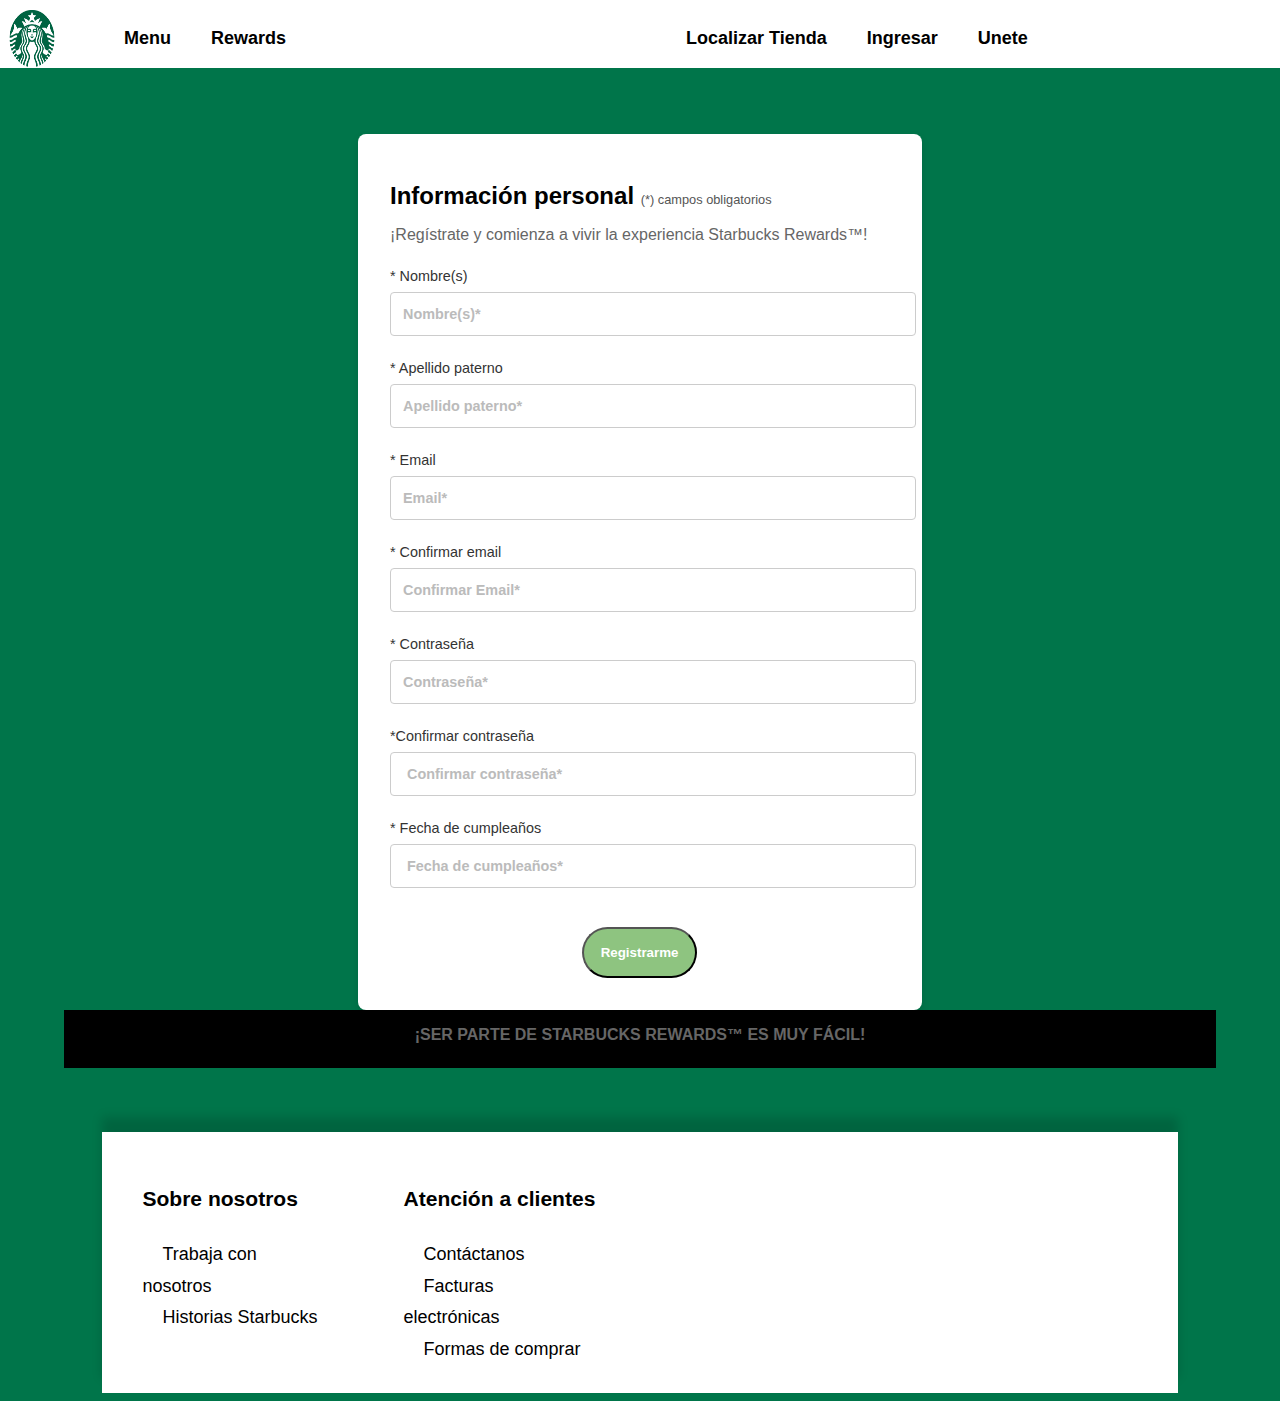
<file: registro.html>
<!DOCTYPE html>
<html lang="en">
<head>
    <meta charset="UTF-8">
    <meta name="viewport" content="width=device-width, initial-scale=1.0">
    <link rel="stylesheet" href="styles-registro.css">
    <title>Registro</title>
</head>
<header>
    <navbar class="navbar">
        <nav class="navbar-left">
            <img src="starbucks-logo.png" alt="">
            <ul>
                <li><a href="menu.html">Menu</a></li>
                <li><a href="rewards.html">Rewards</a></li>
            </ul>
        </nav>
        <nav class="navbar-right">
            <ul>
                <li><a href="">Localizar Tienda</a></li>
                <li><a href="iniciosesion.html">Ingresar</a></li>
                <li><a href="registro.html">Unete</a></li>
            </ul>
        </nav>
    </nav>
    </header>
<body>
    <div class="form-container">
        <h1>Información personal <span class="obligatorio">(*) campos obligatorios</span></h1>
        <p>¡Regístrate y comienza a vivir la experiencia Starbucks Rewards™!</p>
        
        <form>
            <div class="form-group">
                <label for="nombre">* Nombre(s)</label>
                <input type="text" id="nombre" placeholder="Nombre(s)*" required>
            </div>
            <div class="form-group">
                <label for="apellido-paterno">* Apellido paterno</label>
                <input type="text" id="apellido-paterno" placeholder="Apellido paterno*" required>
            </div>
            <div class="form-group">
                <label for="email">* Email</label>
                <input type="email" id="email" placeholder="Email*" required>
            </div>
            <div class="form-group">
                <label for="confirmar-email">* Confirmar email</label>
                <input type="email" id="confirmar-email" placeholder="Confirmar Email*" required>
            </div>
            <div class="form-group">
                <label for="password">* Contraseña</label>
                <input type="password" id="password" placeholder="Contraseña*" required>
            </div>
            <div class="form-group">
                <label for="confirm-password">*Confirmar contraseña</label>
                <input type="password" id="confirm-password" placeholder=" Confirmar contraseña*" required>
            </div>
            <div class="form-group">
                <label for="fechacumpleaños">* Fecha de cumpleaños</label>
                <input type="fecha" id="fecha" placeholder=" Fecha de cumpleaños*" required>
            </div>
            <button type="button" class="btn btn-success">Registrarme</button>
        </form>
    </div>

    <section class="ser-parte">
        <p><strong>¡SER PARTE DE STARBUCKS REWARDS™ ES MUY FÁCIL!</strong></p>
    </section>

           <!-- pie de pagina -->
           <footer>
            <nav class="footer">
                <nav class="sobre-nosotros">
                    <ul id="ul-footer">
                        <h3><b>Sobre nosotros</b></h3>
                        <li><a href="">Trabaja con nosotros</a> </li>
                        <li><a href="">Historias Starbucks</a></li>
                    </ul>
                </nav>
                <nav class="atencion-a-cliente">
                    <ul id="ul-footer">
                        <h3><b>Atención a clientes</b></h3>
                        <li><a href="">Contáctanos</a</li>
                        <li><a href="">Facturas electrónicas</a></li>
                        <li><a href="">Formas de comprar</a></li>
                    </ul>
    
                </nav>
            </nav>
        </footer>
</body>
</html>
</file>
<file: styles-registro.css>
nav img{
    width: 5vw;
}

header{
   
    position: fixed;
    top: 0;
    background: white;
    z-index: 10;
    width: 100vw;
    margin-bottom: 5vw;
}

/* barra de navegacion */
.navbar{
    display: flex;
    position: static;
    flex-direction: row;
    font-size: 18px;
    font-weight: 700;
    margin-bottom: 1px;
    margin-top: 10px;

  
}


.navbar-left{
    display: flex;
    flex-direction: row;
    margin-right: 25vw;
}



ul{
    display: flex;
    flex-direction: row;
    list-style: none;
}

a{
    color: black;
    text-decoration: none;
    margin: 20px;
}

/* accion de la barra */
li:hover{
    background-color: #8ec480;
    color: #ffffff;
}

body {
    font-family: Arial, sans-serif;
    background-color: #00754a;
    display: flex;
    justify-content: center;
    align-items: center;
    min-height: 100vh;
    flex-direction: column;
}

.form-container {
    background-color: #fff;
    padding: 2rem;
    border-radius: 8px;
    box-shadow: 0px 4px 8px rgba(0, 0, 0, 0.1);
    width: 100%;
    max-width: 500px;
    margin-top: 10%;
}

h1 {
    font-size: 1.5rem;
    margin-bottom: 1rem;
}

.obligatorio {
    font-size: 0.8rem;
    color: #555;
    font-weight: normal;
}

p {
    margin-bottom: 1.5rem;
    color: #666;
}

.form-group {
    margin-bottom: 1.5rem;
}

label {
    display: block;
    font-size: 0.9rem;
    color: #333;
    margin-bottom: 0.5rem;
}

input {
    width: 100%;
    padding: 0.75rem;
    border: 1px solid #ccc;
    border-radius: 4px;
    font-size: 1rem;
    font-weight: bold;
    color: #555;
}

input:focus {
    outline: none;
    border-color: #00754a;
    box-shadow: 0 0 5px rgba(0, 117, 74, 0.3);
}

input::placeholder {
    color: #bbb;
    font-weight: bold;
    font-size: 0.9rem;
}


/* boton de registrarse */
.form-container button{
    display: flex;
    width: 9vw;
    height: 4vw;
    justify-content: center;
    align-items: center;
    margin-left: 15vw;
    margin-top: 3vw;
    border-radius: 4vw;
    color: white;
    background-color: #8ec480;
    font-weight: 700;
}

.ser-parte{
    display: flex;
    justify-content: center;
    background-color:black;
    color: white;
    width: 90vw;
}


footer{
    align-items: flex-start;
    box-shadow: 0px -15px 10px rgba(0, 0, 0, 0.15);
    margin-top: 5vw;
    width: 84vw;
   background-color: white;
} 

#ul-footer{
    display: flex;
    flex-direction: column;
    text-align: left;
     
} 

.footer{
    display: flex;
    flex-direction: row;
    font-size: 18px;
    justify-content: flex-start; 
    align-items: flex-start;
    margin-bottom: 10px;
    margin-top: 10px;
    margin-right: 45vw;   
    
   
}

.sobre-nosotros{
    line-height: 1.75;
    margin-right: 2vw;
}

.atencion-a-cliente{
    line-height: 1.75;
}


/* Responsiva navbar*/
@media (max-width: 992px) {
    
    .navbar {
        margin: 0vw;
        width: 100%;
        margin-bottom: 2vw;
        margin-right: 10vw;
    }

    .navbar-right{
        display: flex;
        flex-direction: row;
        width: 60%;
        align-self: center;
    }

    .navbar-left {
        margin-right: 6vw; 
        width: 40%;
    }

    ul {
        
        align-items: center; 
        gap: 1vw; 
    }

    a {
        margin: 1vw 0; 
        font-size: 3vw;
    }
}

@media (max-width: 768px) {
    .navbar {
        font-size: 2vw; 
        width: 100%;
    }

    nav img {
        width: 5vw; 
        margin-bottom: 1vw;
    }

}


@media screen and (max-width: 1024px) {
   
    .form-container {
        width: 90%;
        margin-top: 5%;
    }

    .form-container button {
        width: 100%;
        height: auto;
        margin-left: 0;
        margin-top: 1rem;
        font-size: 1rem;
        padding: 0.75rem 0;
    }

    .ser-parte {
        width: 100%;
        font-size: 1rem;
        padding: 1rem;
    }

    footer {
        width: 100%;
        margin-top: 3rem;
        padding: 1rem;
    }

    .footer {
        flex-direction: column;
        align-items: center;
        text-align: center;
    }

    .sobre-nosotros, .atencion-a-cliente {
        margin-right: 0;
        line-height: 1.5;
    }
}


@media screen and (max-width: 768px) {
    body {
        display: block;
        
        margin: 0;
        padding: 0;
    }


    .form-container {
        padding: 1rem;
        width: 100%;
        margin-top: 2rem;
    }

    h1 {
        font-size: 1.2rem;
    }

    input {
        font-size: 0.9rem;
        padding: 0.5rem;
    }

    .form-container button {
        font-size: 5vw;
        padding: 0.5rem 0;
    }

    .ser-parte {
        font-size: 0.9rem;
        padding: 0.5rem;
    }

    footer {
        flex-direction: column;
        text-align: center;
        font-size: 0.9rem;
    }

    #ul-footer {
        text-align: center;
    }
}

/* Para pantallas muy pequeñas (menos de 480px) */
@media screen and (max-width: 480px) {
    
    h1 {
        font-size: 1rem;
    }

    input {
        font-size: 0.8rem;
        padding: 0.4rem;
    }

    .form-container button {
        font-size: 0.8rem;
        padding: 0.4rem 0;
    }

    .ser-parte {
        font-size: 0.8rem;
    }

    footer {
        font-size: 0.8rem;
    }
}
</file>
